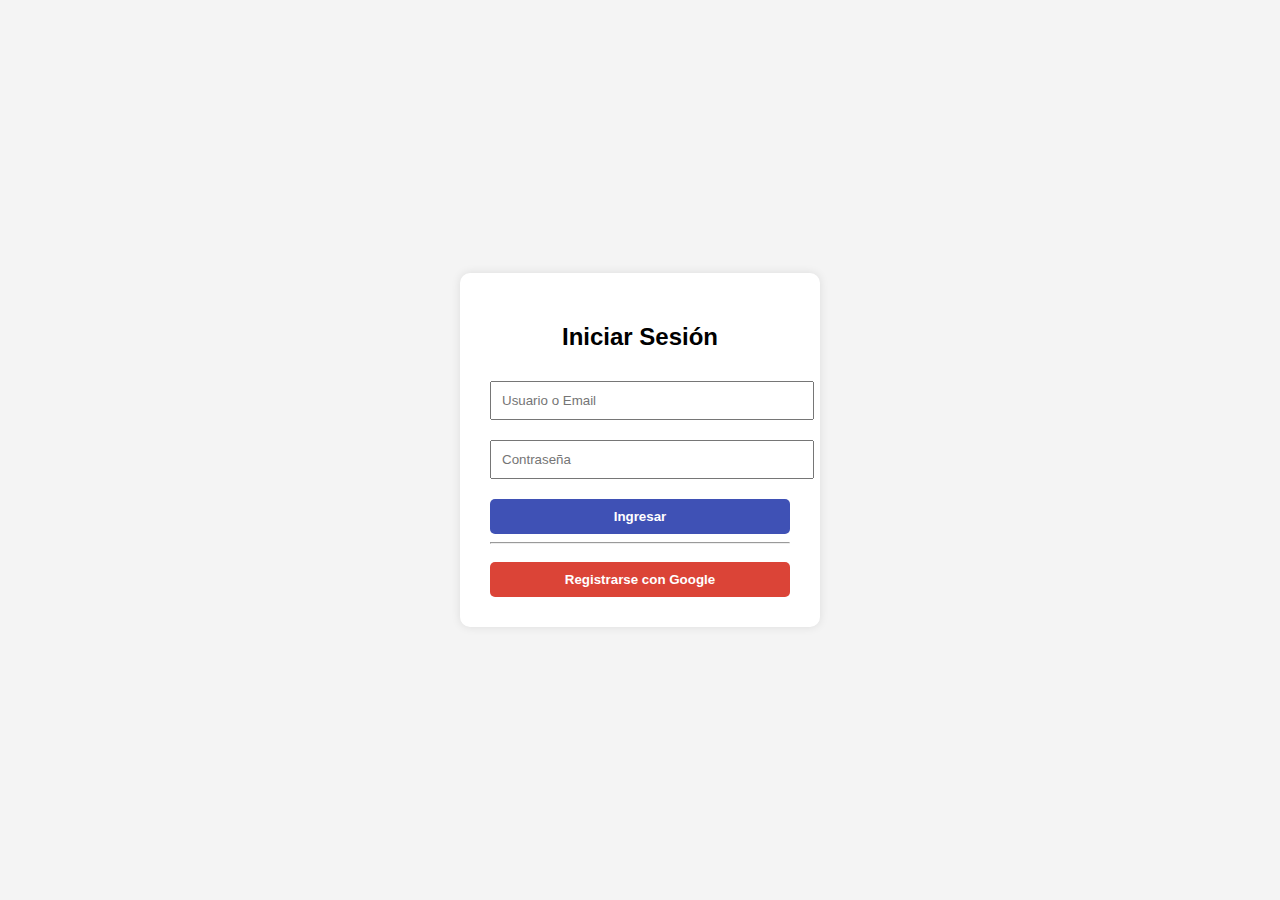
<file: index.html>
<!DOCTYPE html>
<html lang="es">
<head>
  <meta charset="UTF-8">
  <meta http-equiv="refresh" content="0; URL='login.html'">
  <title>Redirigiendo...</title>
</head>
<body>
  <p>Redirigiendo…</p>
</body>
</html>
</file>
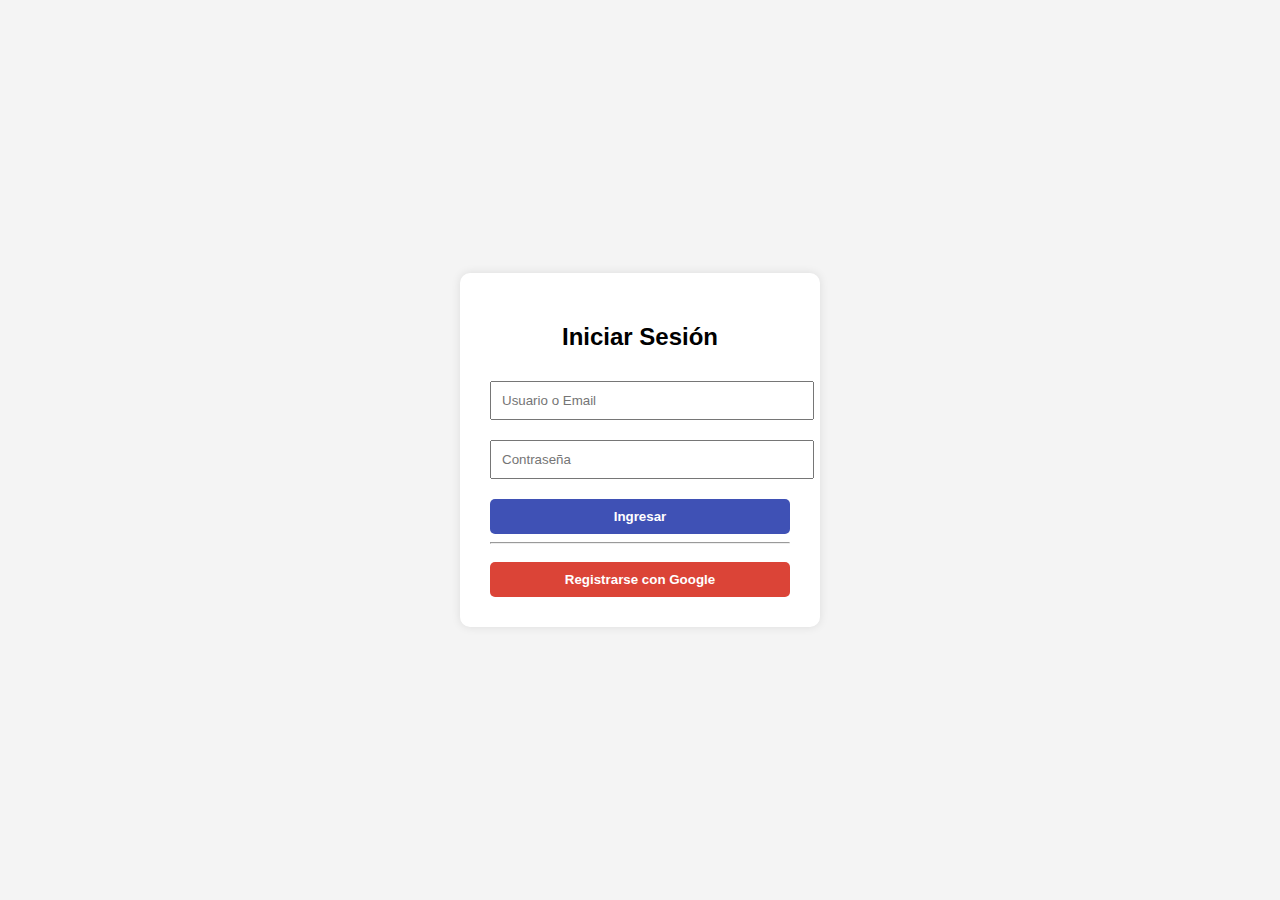
<file: login.html>
<!DOCTYPE html>
<html lang="es">
<head>
  <meta charset="UTF-8">
  <meta name="viewport" content="width=device-width,initial-scale=1">
  <title>Iniciar Sesión – Winkel</title>
  <link rel="stylesheet" href="style.css">
</head>
<body>
  <div class="login-container">
    <h2>Iniciar Sesión</h2>
    <form>
      <input type="text" placeholder="Usuario o Email" required>
      <input type="password" placeholder="Contraseña" required>
      <button type="submit">Ingresar</button>
    </form>
    <hr>
    <button class="google-btn">Registrarse con Google</button>
  </div>
</body>
</html>
</file>
<file: style.css>
body {
  font-family: Arial, sans-serif;
  background: #f4f4f4;
  display: flex;
  justify-content: center;
  align-items: center;
  height: 100vh;
  margin: 0;
}
.login-container {
  background: white;
  padding: 30px;
  border-radius: 10px;
  box-shadow: 0 0 10px rgba(0,0,0,0.1);
  width: 300px;
  text-align: center;
}
.login-container input {
  width: 100%;
  margin: 10px 0;
  padding: 10px;
}
.login-container button {
  width: 100%;
  padding: 10px;
  margin-top: 10px;
  border: none;
  border-radius: 5px;
  background: #3f51b5;
  color: white;
  font-weight: bold;
  cursor: pointer;
}
.login-container .google-btn {
  background: #db4437;
}
</file>
